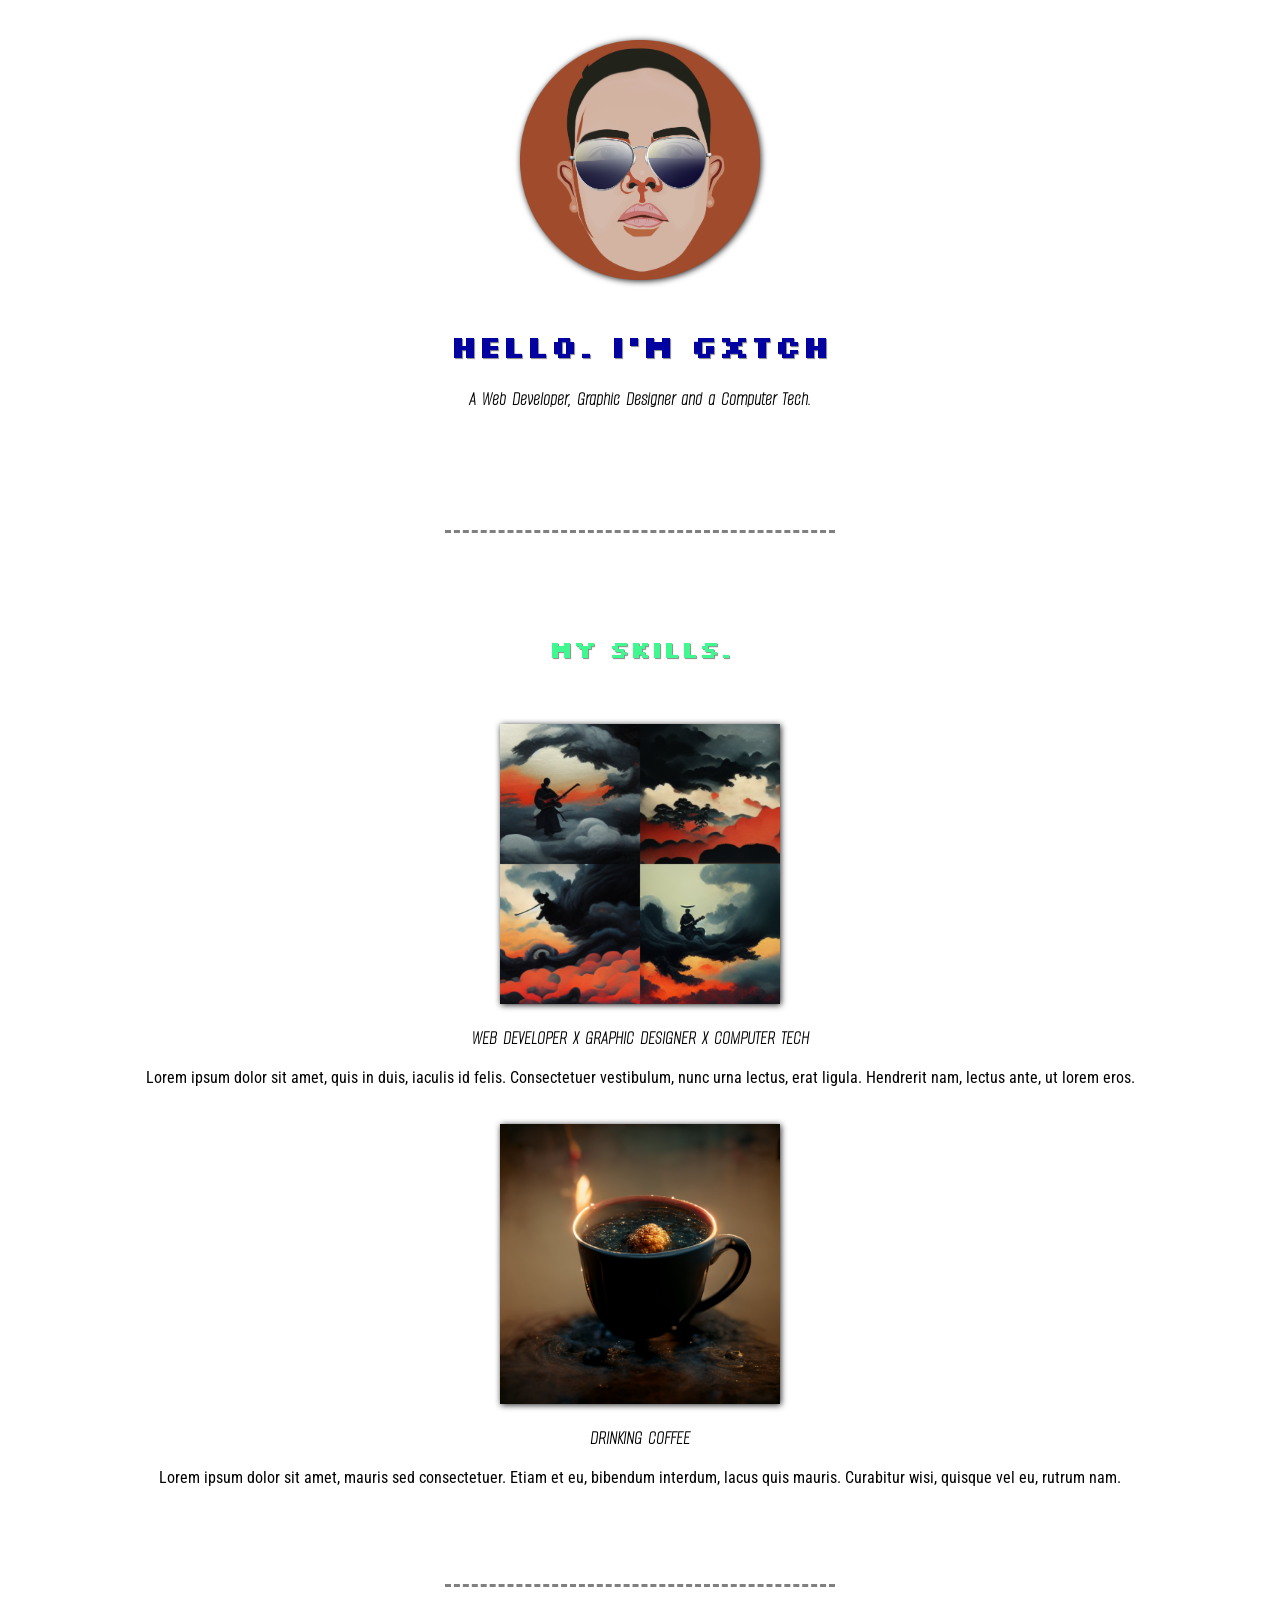
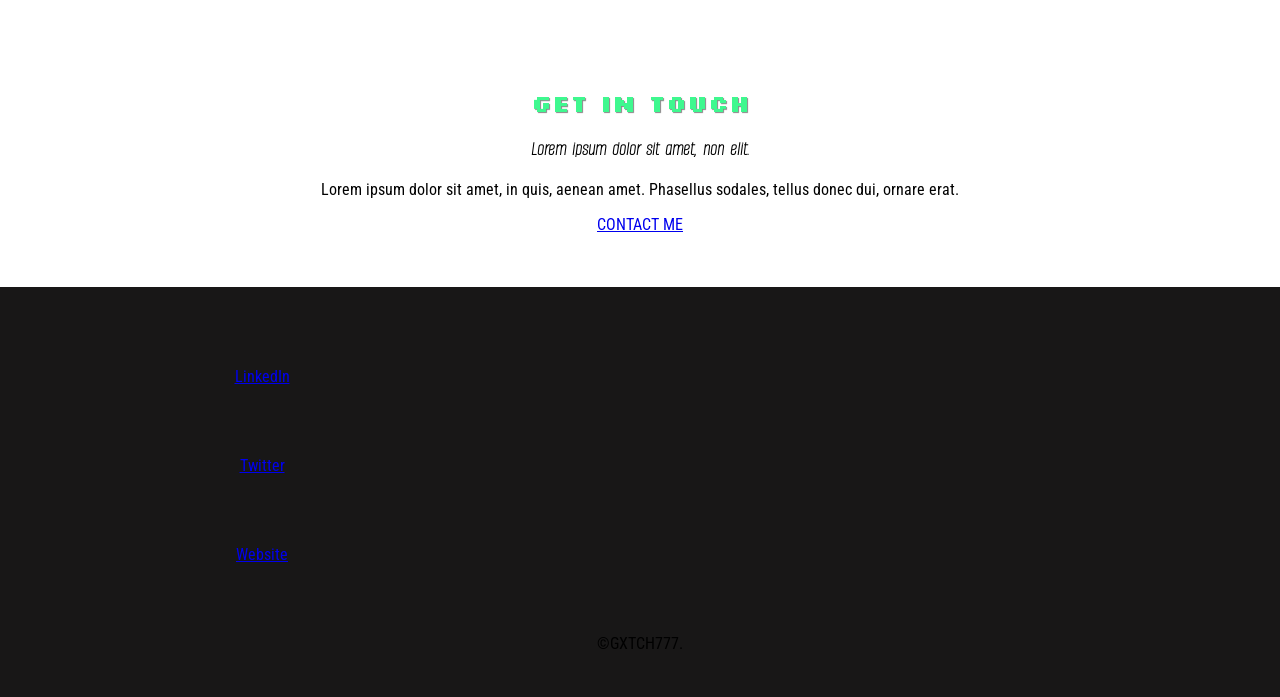
<file: index.html>
<!DOCTYPE html>
<html lang="en">
<head>
  <meta charset="UTF-8">
  <meta http-equiv="X-UA-Compatible" content="IE=edge">
  <meta name="viewport" content="width=device-width, initial-scale=1.0">

<link rel="stylesheet" href="/css/style.css">
<link rel="shortcut icon" href="/img/favicon.ico" type="image/x-icon">

<link rel="preconnect" href="https://fonts.googleapis.com">
<link rel="preconnect" href="https://fonts.gstatic.com" crossorigin>
<link href="https://fonts.googleapis.com/css2?family=Alumni+Sans+Pinstripe:ital@1&display=swap" rel="stylesheet">

<link rel="preconnect" href="https://fonts.googleapis.com">
<link rel="preconnect" href="https://fonts.gstatic.com" crossorigin>
<link href="https://fonts.googleapis.com/css2?family=Silkscreen&display=swap" rel="stylesheet">

<link rel="preconnect" href="https://fonts.googleapis.com">
<link rel="preconnect" href="https://fonts.gstatic.com" crossorigin>
<link href="https://fonts.googleapis.com/css2?family=Roboto+Condensed:wght@300&family=Silkscreen&display=swap" rel="stylesheet">




  <title>Document</title>
</head>
<body>
  


<div class="middle-container">
  <div class="profile">
    <img class="izero" src="/img/akow3.png" alt="ako.jpg">
    <h1>Hello. I'm GXTCH</h1>
    <h3>A Web Developer, Graphic Designer and a Computer Tech.</h3>
  </div>
  <hr>
  <div class="skills">
    <h2>My Skills.</h2>
    <div class="skill-row">
      <img class="ione" src="/img/1.jpg" alt="dot.jpg">
      <h3>WEB DEVELOPER X GRAPHIC DESIGNER X COMPUTER TECH</h3>
      <p>Lorem ipsum dolor sit amet, quis in duis, iaculis id felis. Consectetuer vestibulum, nunc urna lectus, erat ligula. Hendrerit nam, lectus ante, ut lorem eros.</p>
    </div>
    <div class="skill-row">
      <img class="itwo" src="/img/2.jpg" alt="dot.jpg" >
      <h3>DRINKING COFFEE</h3>
      <p>Lorem ipsum dolor sit amet, mauris sed consectetuer. Etiam et eu, bibendum interdum, lacus quis mauris. Curabitur wisi, quisque vel eu, rutrum nam.</p>
    </div>
  </div>
  <hr>
  <div class="contact-me">
    <h2>Get In Touch</h2>
    <h3>Lorem ipsum dolor sit amet, non elit.</h3>
    <p>Lorem ipsum dolor sit amet, in quis, aenean amet. Phasellus sodales, tellus donec dui, ornare erat.</p>
    <a class="btn" href="mailto:name@email.com">CONTACT ME</a>
  </div>
</div>


<div class="bottom-container">
  <a class="footer-link" href="https://www.linkedin.com/">LinkedIn</a>
  <a class="footer-link" href="https://twitter.com/">Twitter</a>
  <a class="footer-link" href="https://www.appbrewery.co/">Website</a>
  <p>©GXTCH777.</p>
</div>


</body>
</html>
</file>
<file: css/style.css>
body {
  margin: 0%;
  text-align: center;
}

hr{
  border: dashed rgb(129, 128, 128);
  border-bottom: none;
  width: 30%;
  margin: 100px auto;
}


/* ----------------fonts----------------- */

a {
  font-family: 'Roboto Condensed', sans-serif;
}

h1 {
  color: rgb(2, 2, 161);
  text-shadow:rgb(136, 136, 136) 1px 1px 1px;
  font-family: 'Silkscreen', cursive;
}

h2 {
  color: rgb(63, 248, 143);
  text-shadow:rgb(136, 136, 136) 1px 1px 1px;
  font-family: 'Silkscreen', cursive;
}

h3 {
  font-family: 'Alumni Sans Pinstripe', sans-serif;
  font-style: italic;
  word-spacing: 3px;
}


P {
  font-family: 'Roboto Condensed', sans-serif;
}



/*------------------------divs------------------------- */

.middle-container {}

.profile {
  height: 400px;
  display: block;
  margin: 10px auto;
  padding: 10px;
}

.bottom-container{
  padding-top: 10px;
  height: 400px;
  display: block;
  position: relative;
  background-color:  rgb(24, 23, 23);
  
}

.footer-link{
  
  margin: 70px;
  max-height: 20%;
  max-width: 30%;
  background-color: NONE;
  display: block;
  position: relative;
  
}


.izero {
  max-width: 60%;
  max-height: 60%;
  margin: 20px auto;
  -webkit-filter: drop-shadow(1px 1px 3px #222);
  filter: drop-shadow(1px 1px 3px #222);
}




.skills {}




.skill-row {
  height: 400px;
  display: block;
}

.ione {
  max-width: 70%;
  max-height: 70%;
  margin-top: 40px;
  -webkit-filter: drop-shadow(1px 1px 3px #222);
  filter: drop-shadow(1px 1px 3px #222);
}

.itwo {
  max-width: 70%;
  max-height: 70%;
  margin-top: 40px;
  -webkit-filter: drop-shadow(1px 1px 3px #222);
  filter: drop-shadow(1px 1px 3px #222);
}



.contact-me {
  height: 200px;
  display: block;
}
</file>
